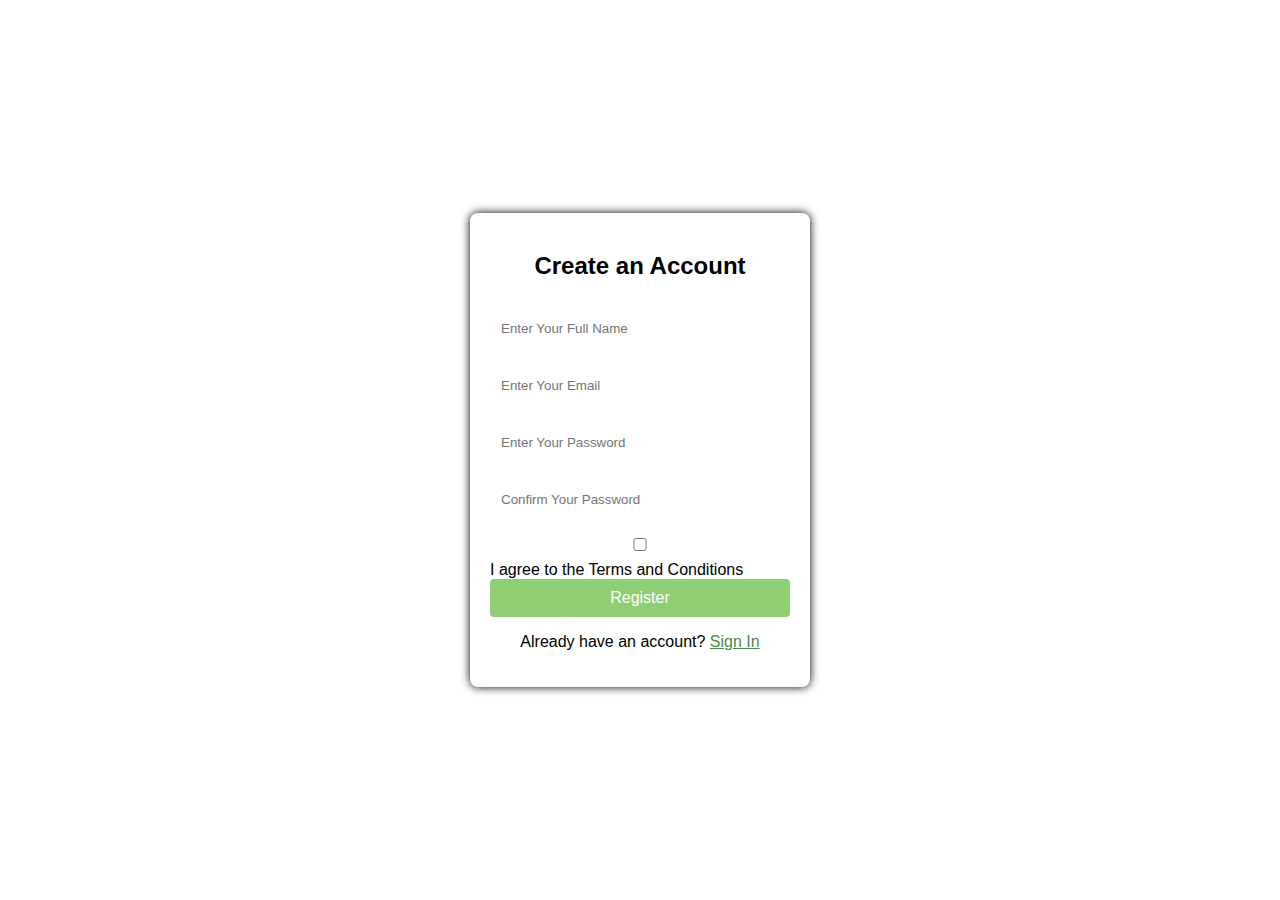
<file: Registration.html>
<html>
<head>
    <title>Registration Form</title>
    <link rel="stylesheet" href="style.css">
</head>
<body>
    <div class="container">
    <div class="form-container">
            <form id="RegistrationForm">
                <h2>Create an Account</h2>
                <input type="text" placeholder="Enter Your Full Name" required>
                <input type="email" placeholder="Enter Your Email" required>
                <input type="password" placeholder="Enter Your Password" required>
                <input type="password" placeholder="Confirm Your Password" required>
                <label><input type="checkbox"required>I agree to the Terms and Conditions</label>
                <button type="submit">Register</button>
                    <p>Already have an account?
                        <a href="SignIn.html" onclick="toggleforms()">Sign In</a></p>
            </form>
        </div>
    </div>
</body>
</html>
</file>
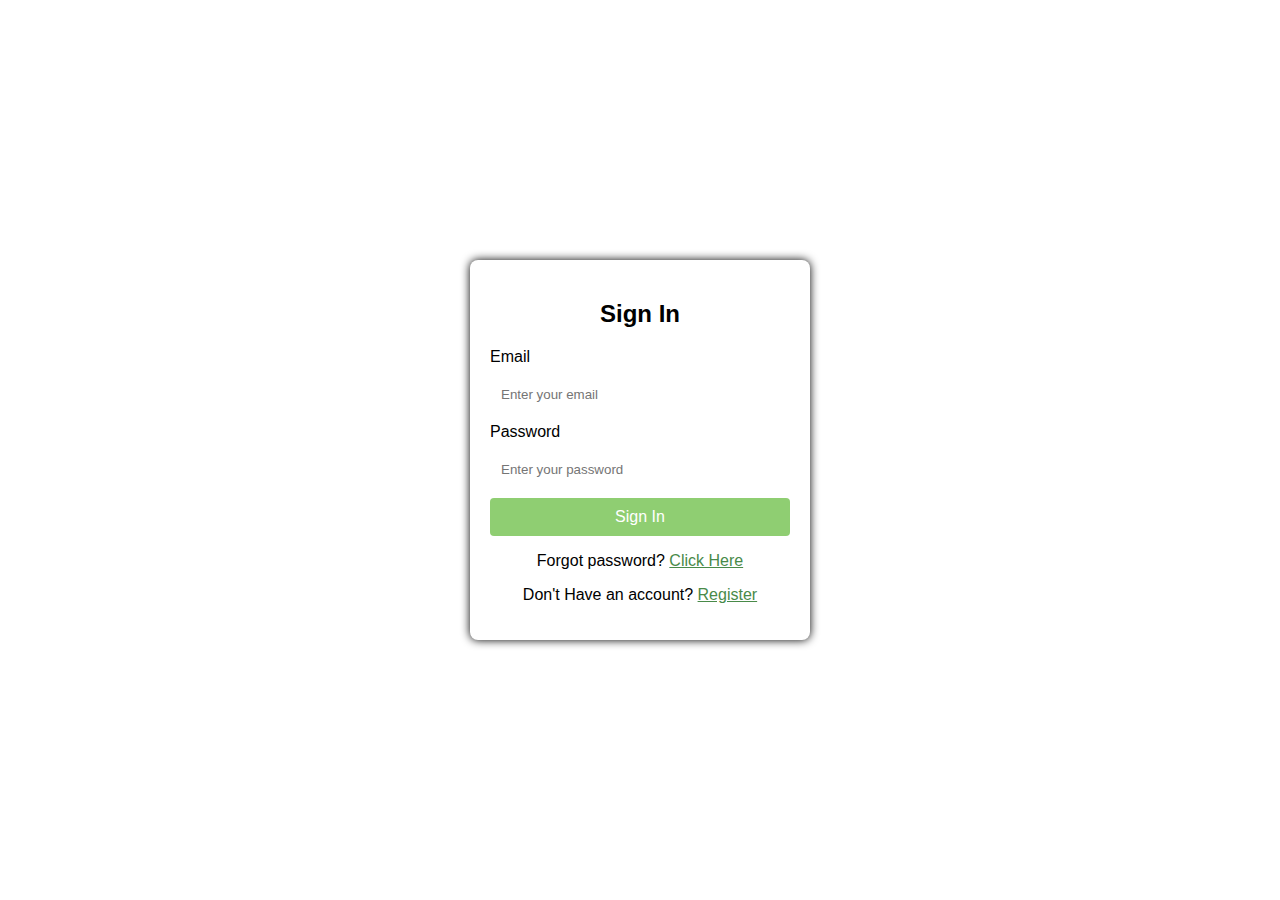
<file: SignIn.html>
<html>
    <head>
        <title>Student Registration Form</title>
        <link rel="stylesheet" href="style.css">
    </head>
    <body>
        <div class="container">
            <div class="form-container">
                <form id="SignInForm">
                    <h2>Sign In</h2>
                    <label>Email<input type="email" placeholder="Enter your email" required></label>
                    <label>Password<input type="password" placeholder="Enter your password" required></label>
                        <button type="submit">Sign In</button>
                        <p>Forgot password?
                            <a href="#">Click Here</a></p>
                            <p>Don't Have an account?
                                <a href="Registration.html" onclick="toggleforms()">Register</a>
                            </p>
                </form>
            </div>
        </div>
    </body>
</html>
</file>
<file: style.css>
body{
    font-family: Arial, Helvetica, sans-serif;
    background-color: white;
    display: flex;
    justify-content: center;
    align-items: center;
    height: 100vh;
    margin: 0;
}

.container{
    background: white;
    padding: 20px;
    border-radius: 8px;
    box-shadow: 0 0 10px rgb(0, 0, 0.1);
    width: 300px;
}

h2{
    margin-bottom: 20px;
    text-align: center;
}

input{
    width: 100%;
    padding: 10px;
    margin: 10px 0;
    border: 1px solid white;
    border-radius: 4px;
}

button{
    width: 100%;
    padding: 10px;
    background-color: #8fce72;
    border: none;
    border-radius: 4px;
    color: white;
    font-size: 16px;
    cursor: pointer;
}

button:hover{
    background-color: #055c05;
}

p{
    text-align: center;
}

a{
    color: #498a49;
}
</file>
